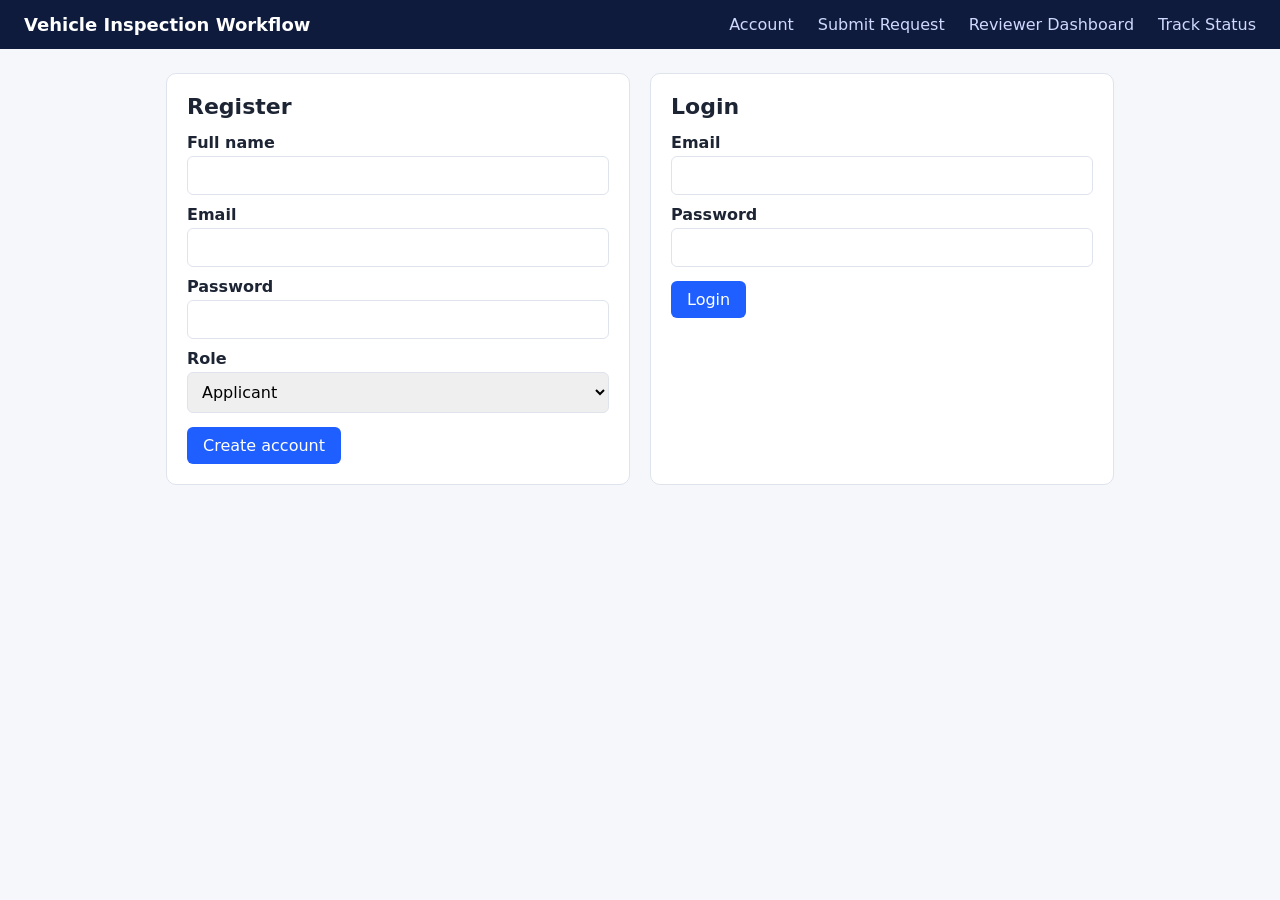
<file: src/main/resources/static/index.html>
<!DOCTYPE html>
<html lang="en">
<head>
<meta charset="UTF-8"><meta name="viewport" content="width=device-width, initial-scale=1.0">
<title>Vehicle Inspection - Account</title>
<link rel="stylesheet" href="app.css">
</head>
<body>
<header><strong>Vehicle Inspection Workflow</strong><a href="index.html">Account</a><a href="apply.html">Submit Request</a><a href="reviewer.html">Reviewer Dashboard</a><a href="status.html">Track Status</a></header>
<main>
  <div class="grid">
    <section class="card">
      <h1>Register</h1>
      <form id="registerForm">
        <label for="regName">Full name</label><input id="regName" required>
        <label for="regEmail">Email</label><input id="regEmail" type="email" required>
        <label for="regPassword">Password</label><input id="regPassword" type="password" minlength="6" required>
        <label for="regRole">Role</label>
        <select id="regRole"><option value="APPLICANT">Applicant</option><option value="REVIEWER">Reviewer</option></select>
        <button type="submit" id="registerButton">Create account</button>
      </form>
      <div id="registerMessage" class="msg"></div>
    </section>
    <section class="card">
      <h1>Login</h1>
      <form id="loginForm">
        <label for="loginEmail">Email</label><input id="loginEmail" type="email" required>
        <label for="loginPassword">Password</label><input id="loginPassword" type="password" required>
        <button type="submit" id="loginButton">Login</button>
      </form>
      <div id="loginMessage" class="msg"></div>
    </section>
  </div>
</main>
<script src="app.js"></script>
<script>
document.getElementById("registerForm").addEventListener("submit", async e => {
  e.preventDefault();
  try {
    const user = await api("POST", "/api/users/register", {
      name: regName.value, email: regEmail.value, password: regPassword.value, role: regRole.value });
    showMessage("registerMessage", "Registered " + user.email + " as " + user.role, true);
  } catch (err) { showMessage("registerMessage", err.message, false); }
});
document.getElementById("loginForm").addEventListener("submit", async e => {
  e.preventDefault();
  try {
    const user = await api("POST", "/api/users/login", { email: loginEmail.value, password: loginPassword.value });
    try { sessionStorage.setItem("vi-user", JSON.stringify(user)); } catch (ignored) {}
    showMessage("loginMessage", "Welcome, " + user.name + " (" + user.role + ")", true);
  } catch (err) { showMessage("loginMessage", err.message, false); }
});
</script>
</body>
</html>
</file>
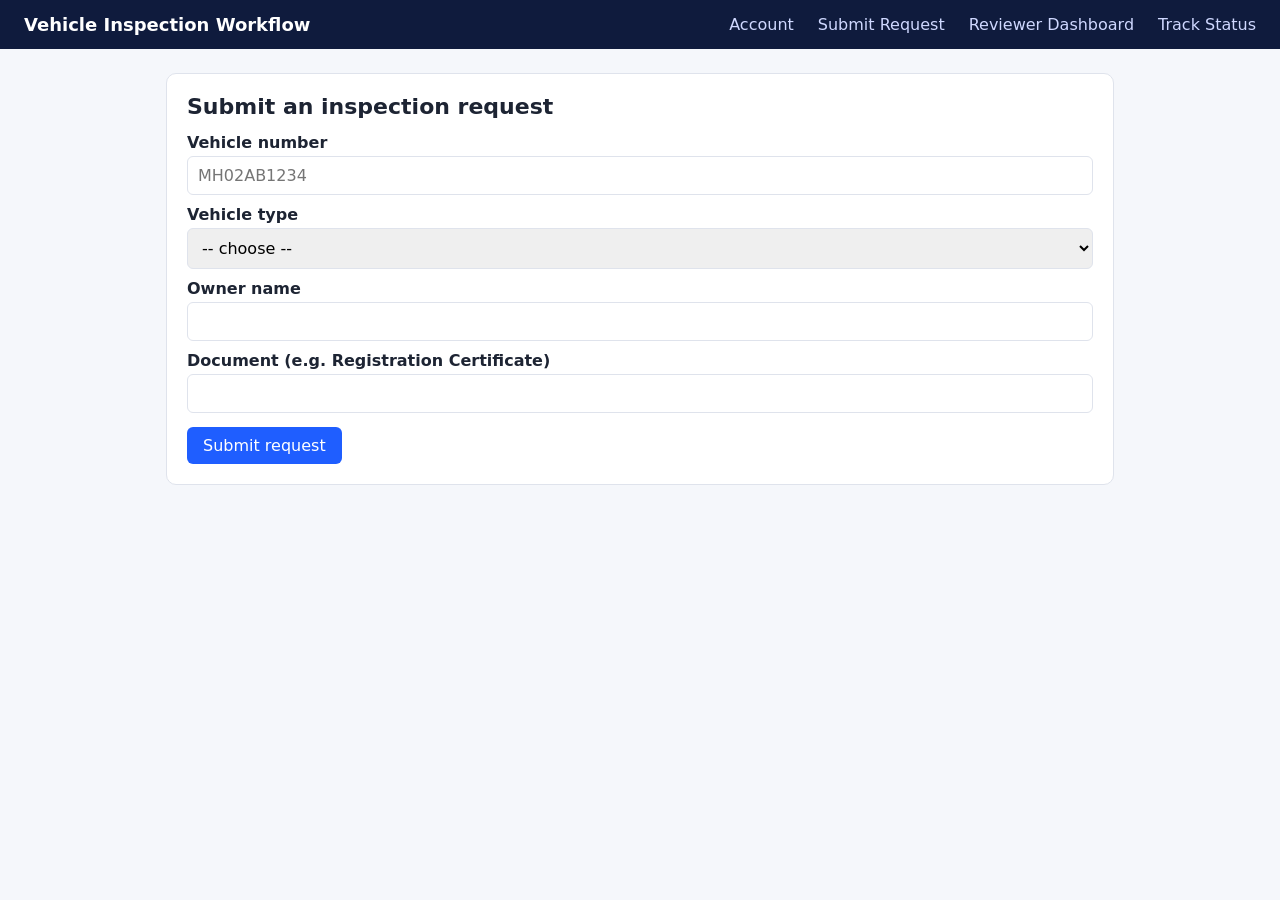
<file: src/main/resources/static/apply.html>
<!DOCTYPE html>
<html lang="en">
<head>
<meta charset="UTF-8"><meta name="viewport" content="width=device-width, initial-scale=1.0">
<title>Vehicle Inspection - Submit Request</title>
<link rel="stylesheet" href="app.css">
</head>
<body>
<header><strong>Vehicle Inspection Workflow</strong><a href="index.html">Account</a><a href="apply.html">Submit Request</a><a href="reviewer.html">Reviewer Dashboard</a><a href="status.html">Track Status</a></header>
<main>
  <section class="card">
    <h1>Submit an inspection request</h1>
    <form id="requestForm" novalidate>
      <label for="vehicleNumber">Vehicle number</label><input id="vehicleNumber" placeholder="MH02AB1234">
      <label for="vehicleType">Vehicle type</label>
      <select id="vehicleType">
        <option value="">-- choose --</option><option>Car</option><option>Bike</option><option>Scooter</option>
        <option>Truck</option><option>Bus</option><option>Auto</option><option>Van</option>
      </select>
      <label for="ownerName">Owner name</label><input id="ownerName">
      <label for="documentName">Document (e.g. Registration Certificate)</label><input id="documentName">
      <button type="submit" id="submitButton">Submit request</button>
    </form>
    <div id="submitMessage" class="msg"></div>
  </section>
</main>
<script src="app.js"></script>
<script>
document.getElementById("requestForm").addEventListener("submit", async e => {
  e.preventDefault();
  try {
    const saved = await api("POST", "/api/inspection-requests", {
      vehicleNumber: vehicleNumber.value, vehicleType: vehicleType.value,
      ownerName: ownerName.value, documentName: documentName.value });
    showMessage("submitMessage", "Request ID " + saved.id + " for " + saved.vehicleNumber + " is " + saved.status, true);
    document.getElementById("submitMessage").dataset.requestId = saved.id;
  } catch (err) { showMessage("submitMessage", err.message, false); }
});
</script>
</body>
</html>
</file>
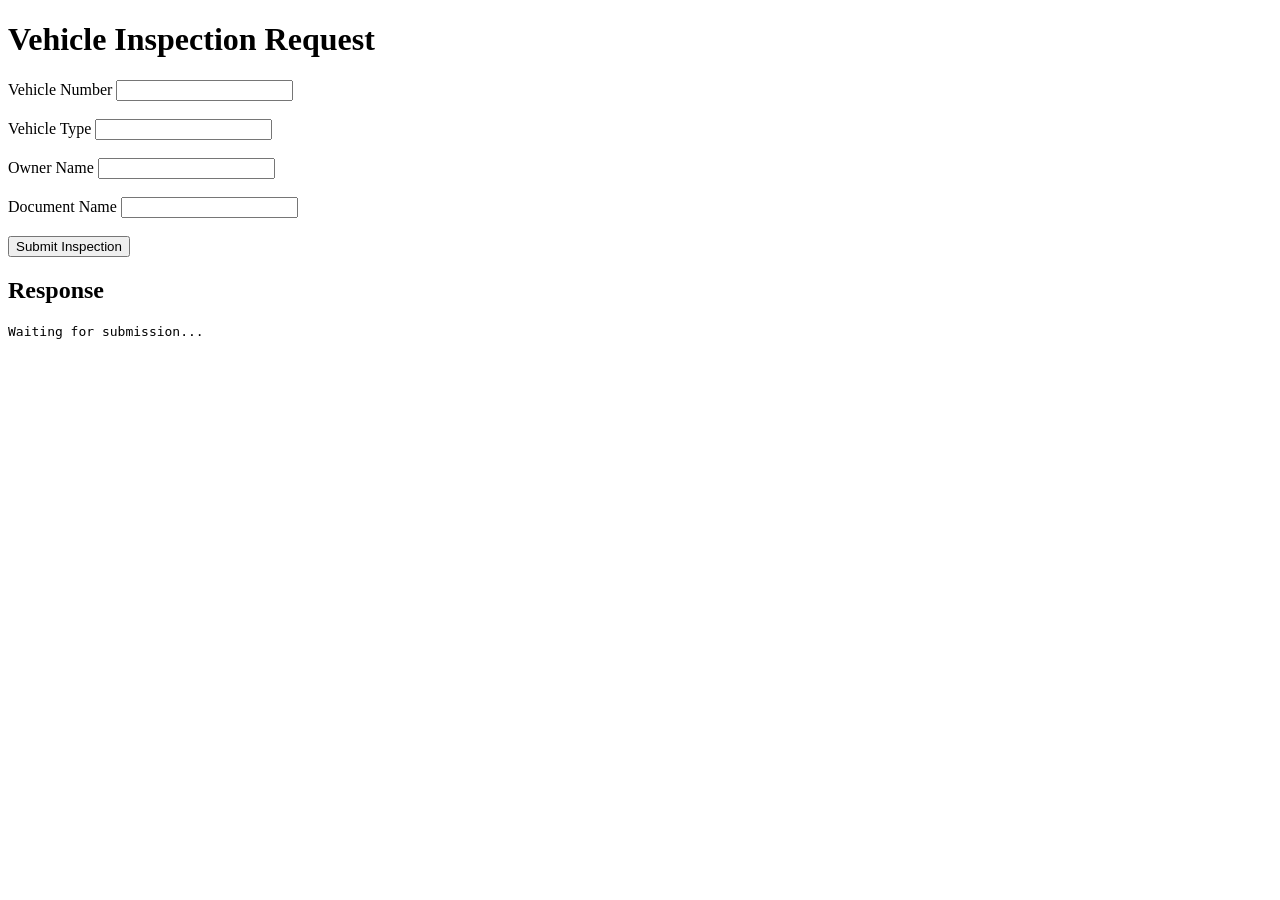
<file: src/main/resources/static/inspection-test.html>
<!DOCTYPE html>
<html lang="en">
<head>
    <meta charset="UTF-8">
    <meta name="viewport" content="width=device-width, initial-scale=1.0">
    <title>Vehicle Inspection Test Page</title>
</head>
<body>
    <h1>Vehicle Inspection Request</h1>

    <form id="inspectionForm">
        <label for="vehicleNumber">Vehicle Number</label>
        <input id="vehicleNumber" name="vehicleNumber" required>

        <br><br>

        <label for="vehicleType">Vehicle Type</label>
        <input id="vehicleType" name="vehicleType" required>

        <br><br>

        <label for="ownerName">Owner Name</label>
        <input id="ownerName" name="ownerName" required>

        <br><br>

        <label for="documentName">Document Name</label>
        <input id="documentName" name="documentName" required>

        <br><br>

        <button type="submit" id="submitButton">Submit Inspection</button>
    </form>

    <h2>Response</h2>
    <pre id="result">Waiting for submission...</pre>

    <script>
        document.getElementById("inspectionForm").addEventListener(
            "submit", async function (event) {
                event.preventDefault();

                const request = {
                    vehicleNumber: document.getElementById("vehicleNumber").value,
                    vehicleType: document.getElementById("vehicleType").value,
                    ownerName: document.getElementById("ownerName").value,
                    documentName: document.getElementById("documentName").value
                };

                const result = document.getElementById("result");
                result.textContent = "Submitting...";

                try {
                    const response = await fetch(
                        "/api/inspection-requests",
                        {
                            method: "POST",
                            headers: {
                                "Content-Type": "application/json"
                            },
                            body: JSON.stringify(request)
                        }
                    );

                    const body = await response.text();
                    result.textContent =
                        "HTTP Status: " + response.status + "\n" + body;
                } catch (error) {
                    result.textContent = "Request failed: " + error.message;
                }
            }
        );
    </script>
</body>
</html>
</file>
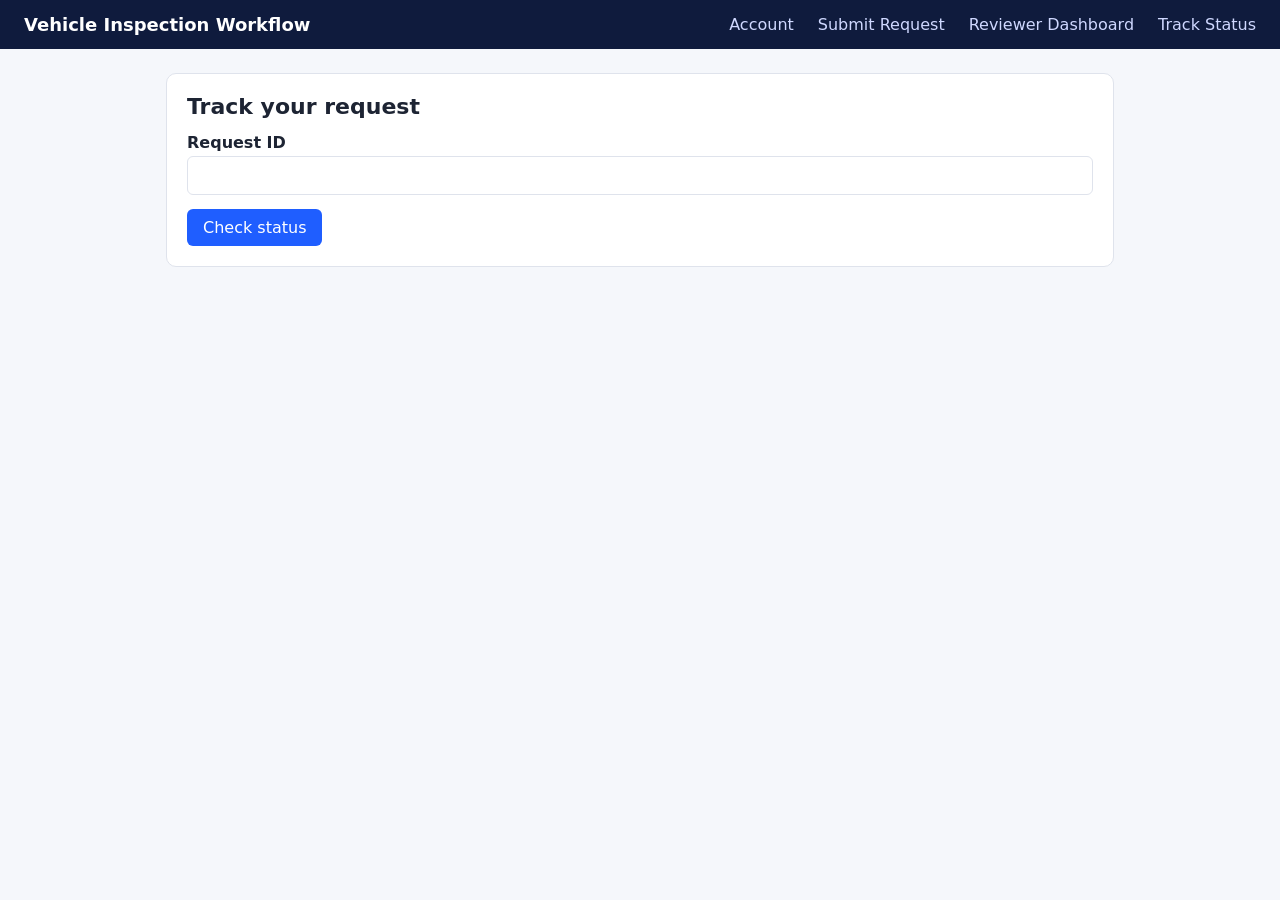
<file: src/main/resources/static/status.html>
<!DOCTYPE html>
<html lang="en">
<head>
<meta charset="UTF-8"><meta name="viewport" content="width=device-width, initial-scale=1.0">
<title>Vehicle Inspection - Track Status</title>
<link rel="stylesheet" href="app.css">
</head>
<body>
<header><strong>Vehicle Inspection Workflow</strong><a href="index.html">Account</a><a href="apply.html">Submit Request</a><a href="reviewer.html">Reviewer Dashboard</a><a href="status.html">Track Status</a></header>
<main>
  <section class="card">
    <h1>Track your request</h1>
    <form id="statusForm">
      <label for="requestId">Request ID</label><input id="requestId" type="number" min="1" required>
      <button type="submit" id="trackButton">Check status</button>
    </form>
    <div id="statusMessage" class="msg"></div>
  </section>
</main>
<script src="app.js"></script>
<script>
document.getElementById("statusForm").addEventListener("submit", async e => {
  e.preventDefault();
  try {
    const r = await api("GET", "/api/inspection-requests/" + requestId.value + "/status");
    showMessage("statusMessage", "Request " + r.id + " (" + r.vehicleNumber + "): " + r.status +
      (r.remarks ? "\nRemarks: " + r.remarks : ""), true);
  } catch (err) { showMessage("statusMessage", err.message, false); }
});
</script>
</body>
</html>
</file>
<file: src/main/resources/static/app.css>
:root { --bg:#f5f7fb; --card:#fff; --ink:#1d2433; --muted:#5b6475; --brand:#1f5eff; --ok:#11804a; --bad:#c62828; --line:#dfe3ec; }
* { box-sizing: border-box; }
body { margin:0; font-family: system-ui, "Segoe UI", Roboto, Arial, sans-serif; background:var(--bg); color:var(--ink); }
header { background:#0f1b3d; color:#fff; padding:14px 24px; display:flex; gap:24px; align-items:center; flex-wrap:wrap; }
header strong { font-size:18px; margin-right:auto; }
header a { color:#cfd8ff; text-decoration:none; }
header a.active, header a:hover { color:#fff; text-decoration:underline; }
main { max-width:980px; margin:24px auto; padding:0 16px; }
.card { background:var(--card); border:1px solid var(--line); border-radius:10px; padding:20px; margin-bottom:20px; }
h1 { font-size:22px; margin:0 0 14px; } h2 { font-size:18px; margin:0 0 12px; }
label { display:block; font-weight:600; margin:10px 0 4px; }
input, select, textarea { width:100%; padding:9px 10px; border:1px solid var(--line); border-radius:6px; font:inherit; }
button { margin-top:14px; background:var(--brand); color:#fff; border:0; border-radius:6px; padding:9px 16px; font:inherit; cursor:pointer; }
button.ok { background:var(--ok); } button.bad { background:var(--bad); } button.small { margin:0 4px 0 0; padding:5px 10px; font-size:13px; }
.grid { display:grid; grid-template-columns:repeat(auto-fit,minmax(280px,1fr)); gap:20px; }
.msg { margin-top:14px; padding:10px 12px; border-radius:6px; white-space:pre-wrap; display:none; }
.msg.show { display:block; } .msg.success { background:#e6f6ee; color:var(--ok); } .msg.error { background:#fdecea; color:var(--bad); }
table { width:100%; border-collapse:collapse; font-size:14px; } th, td { text-align:left; padding:8px; border-bottom:1px solid var(--line); vertical-align:top; }
.badge { display:inline-block; padding:2px 8px; border-radius:10px; font-size:12px; font-weight:700; background:#e8ecf7; }
.badge.APPROVED { background:#e6f6ee; color:var(--ok); } .badge.REJECTED { background:#fdecea; color:var(--bad); } .badge.UNDER_REVIEW { background:#fff4d6; color:#8a5a00; }
.muted { color:var(--muted); font-size:14px; }
</file>
